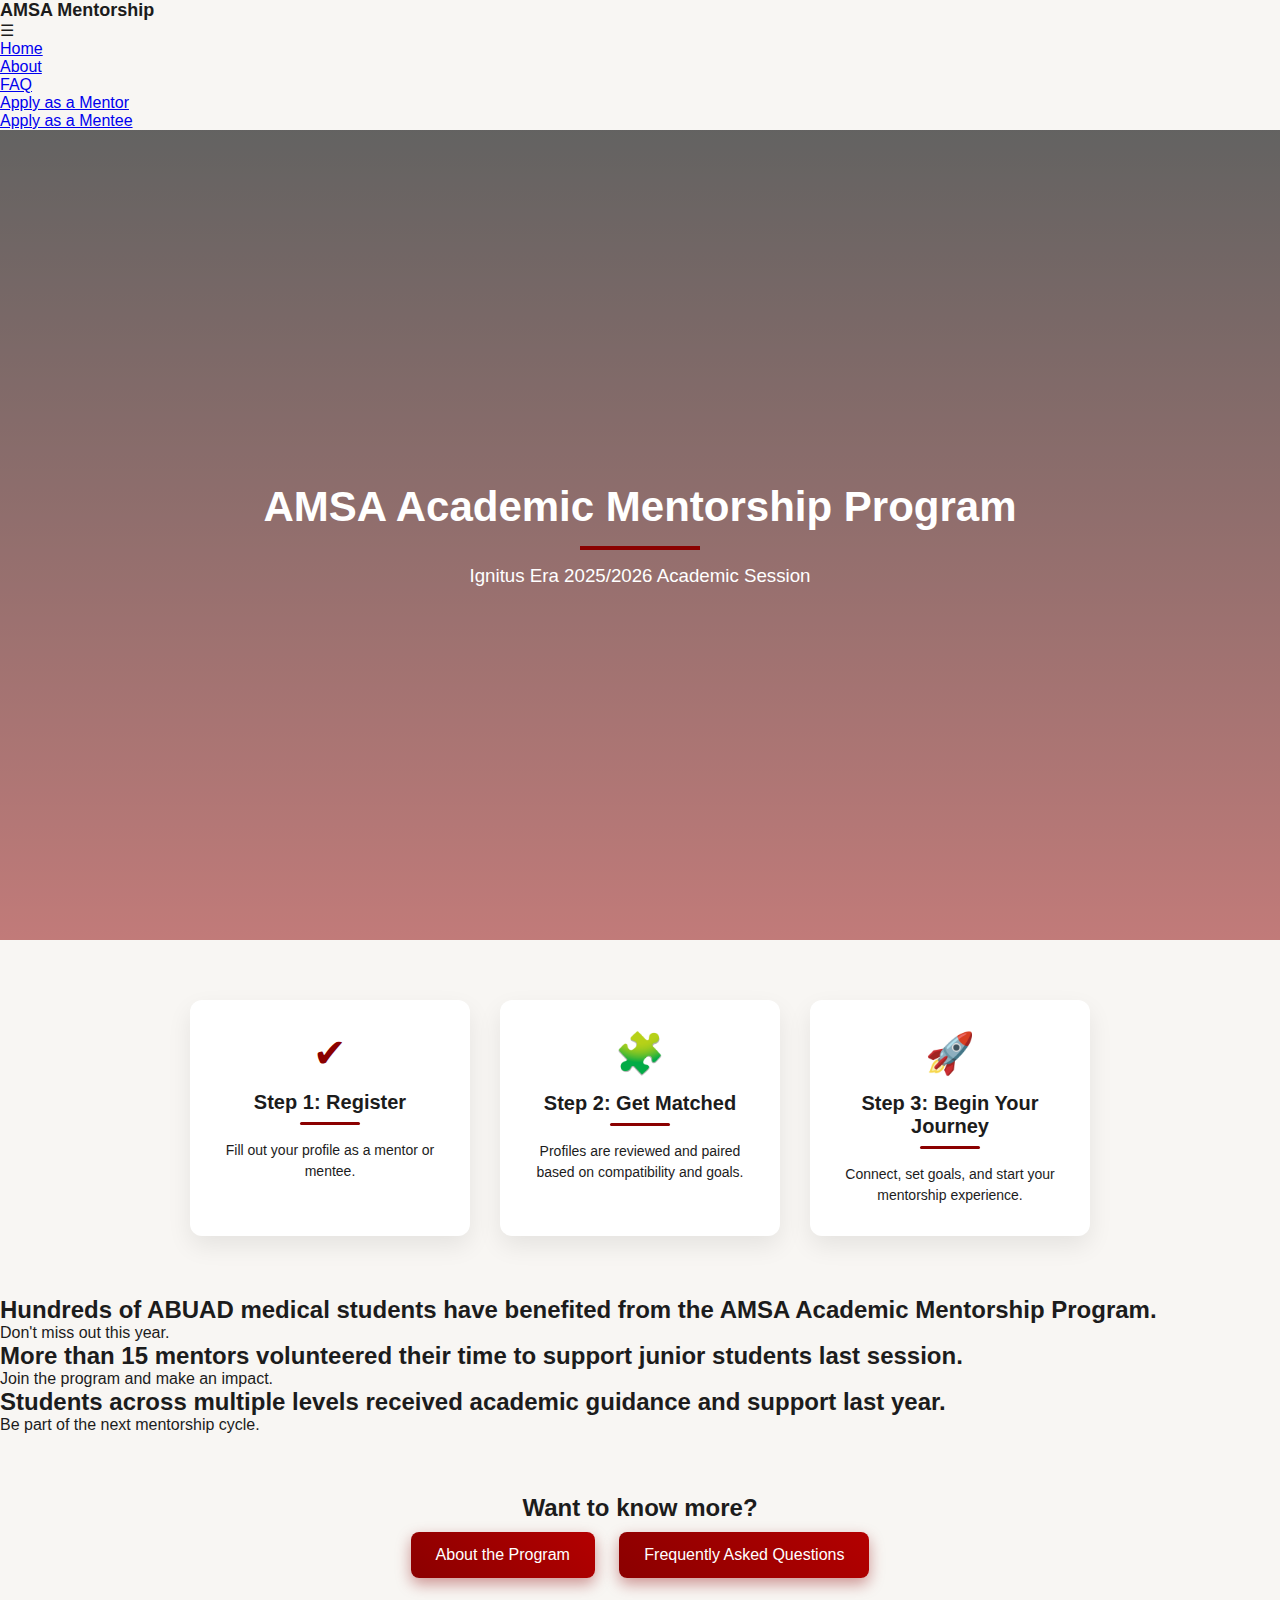
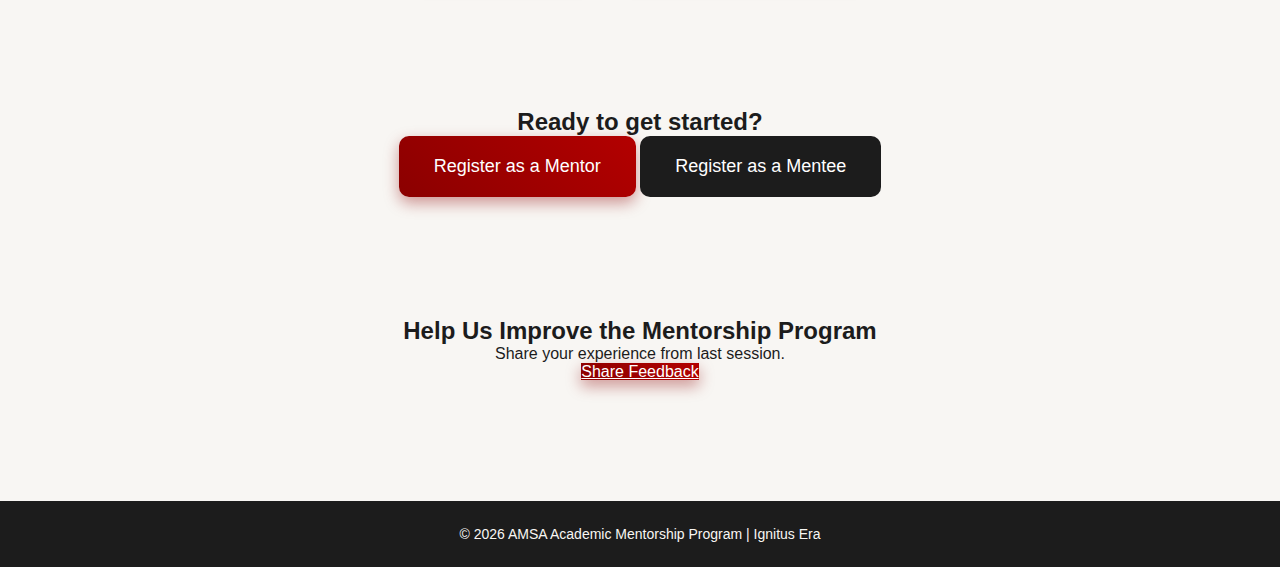
<file: index.html>
<!DOCTYPE html>
<html lang="en">
<head>
    <meta charset="UTF-8">
    <title>AMSA Academic Mentorship Program</title>
    <meta name="viewport" content="width=device-width, initial-scale=1.0">
    <link rel="stylesheet" href="style.css">
</head>

<body>
    <nav class="navbar">
  <div class="nav-logo">AMSA Mentorship</div>

  <div class="nav-toggle" id="mobile-menu">
    ☰
  </div>

  <ul class="nav-menu">
    <li><a href="index.html" class="active">Home</a></li>
    <li><a href="about.html">About</a></li>
    <li><a href="faq.html">FAQ</a></li>
    <li><a href="mentor.html">Apply as a Mentor</a></li>
    <li><a href="https://forms.gle/YBDPFYvyT4ULs11b8" target="_blank">Apply as a Mentee</a></li>
  </ul>
</nav>

<header class="hero">
    <div class="overlay"></div>
    <div class="hero-content">
        <h1>AMSA Academic Mentorship Program</h1>
        <div class="underline"></div>
        <h3>Ignitus Era 2025/2026 Academic Session</h3>
    </div>
</header>

<div class="steps-section">
  <div class="step-card">
    <div class="icon">✔</div>
    <h2>Step 1: Register</h2>
    <div class="accent-line"></div>
    <p>Fill out your profile as a mentor or mentee.</p>
  </div>

  <div class="step-card">
    <div class="icon">🧩</div>
    <h2>Step 2: Get Matched</h2>
    <div class="accent-line"></div>
    <p>Profiles are reviewed and paired based on compatibility and goals.</p>
  </div>

  <div class="step-card">
    <div class="icon">🚀</div>
    <h2>Step 3: Begin Your Journey</h2>
    <div class="accent-line"></div>
    <p>Connect, set goals, and start your mentorship experience.</p>
  </div>
</div>
<section class="stats-section">

<div class="stats-slider">

<div class="stat-slide active">
<h2>Hundreds of ABUAD medical students have benefited from the AMSA Academic Mentorship Program.</h2>
<p>Don't miss out this year.</p>
</div>

<div class="stat-slide">
<h2>More than 15 mentors volunteered their time to support junior students last session.</h2>
<p>Join the program and make an impact.</p>
</div>

<div class="stat-slide">
<h2>Students across multiple levels received academic guidance and support last year.</h2>
<p>Be part of the next mentorship cycle.</p>
</div>

</div>

</section>
<section class="info-section">
    <h2>Want to know more?</h2>
    <div class="info-buttons">
        <a href="about.html" class="info-btn">About the Program</a>
        <a href="faq.html" class="info-btn">Frequently Asked Questions</a>
    </div>
</section>

<section class="cta-section">
    <h2>Ready to get started?</h2>
    <div class="cta-buttons">
        <a href="mentor.html" class="mentor-btn">Register as a Mentor</a>
        <a href="https://docs.google.com/forms/d/e/1FAIpQLSdiJD5BRj6IOZG48iVBwhhBfjmmGFB1V0abQ7oECAkmbbPqOQ/viewform?usp=header" class="mentee-btn" target="_blank">Register as a Mentee</a>
    </div>
</section>

<script src="script.js"></script>
<section class="cta-section">

<h2>Help Us Improve the Mentorship Program</h2>

<p>Share your experience from last session.</p>

<a href="feedback.html" class="mentor-btn">Share Feedback</a>

</section>
    <footer class="site-footer">
    <p>© 2026 AMSA Academic Mentorship Program | Ignitus Era</p>
    </footer>
<!-- Firebase SDKs -->
<script type="module">
  import { initializeApp } from "https://www.gstatic.com/firebasejs/10.12.0/firebase-app.js";
  import { getAuth } from "https://www.gstatic.com/firebasejs/10.12.0/firebase-auth.js";
  import { getFirestore } from "https://www.gstatic.com/firebasejs/10.12.0/firebase-firestore.js";

  const firebaseConfig = {
 apiKey: "AIzaSyBlwZDPWDZJ6P1cWnJZV_aIdy6MzR9EWKs",
  authDomain: "amsa-mentorship-program.firebaseapp.com",
  projectId: "amsa-mentorship-program",
  storageBucket: "amsa-mentorship-program.firebasestorage.app",
  messagingSenderId: "161964406332",
  appId: "1:161964406332:web:00618295ad3d6b9f03b539",
 measurementId: "G-JQSHGGTDRT"
  };

  const app = initializeApp(firebaseConfig);
  const auth = getAuth(app);
  const db = getFirestore(app);


);
</script>
<script>
const menu = document.getElementById("mobile-menu");
const navMenu = document.querySelector(".nav-menu");

menu.addEventListener("click", () => {
    navMenu.classList.toggle("active");
});
</script>
    <script>

let slides = document.querySelectorAll(".stat-slide");
let index = 0;

function showSlide(){

slides.forEach(slide => slide.classList.remove("active"));

slides[index].classList.add("active");

index++;

if(index === slides.length){
index = 0;
}

}

setInterval(showSlide, 4000);

</script>
</body>
</html>
</file>
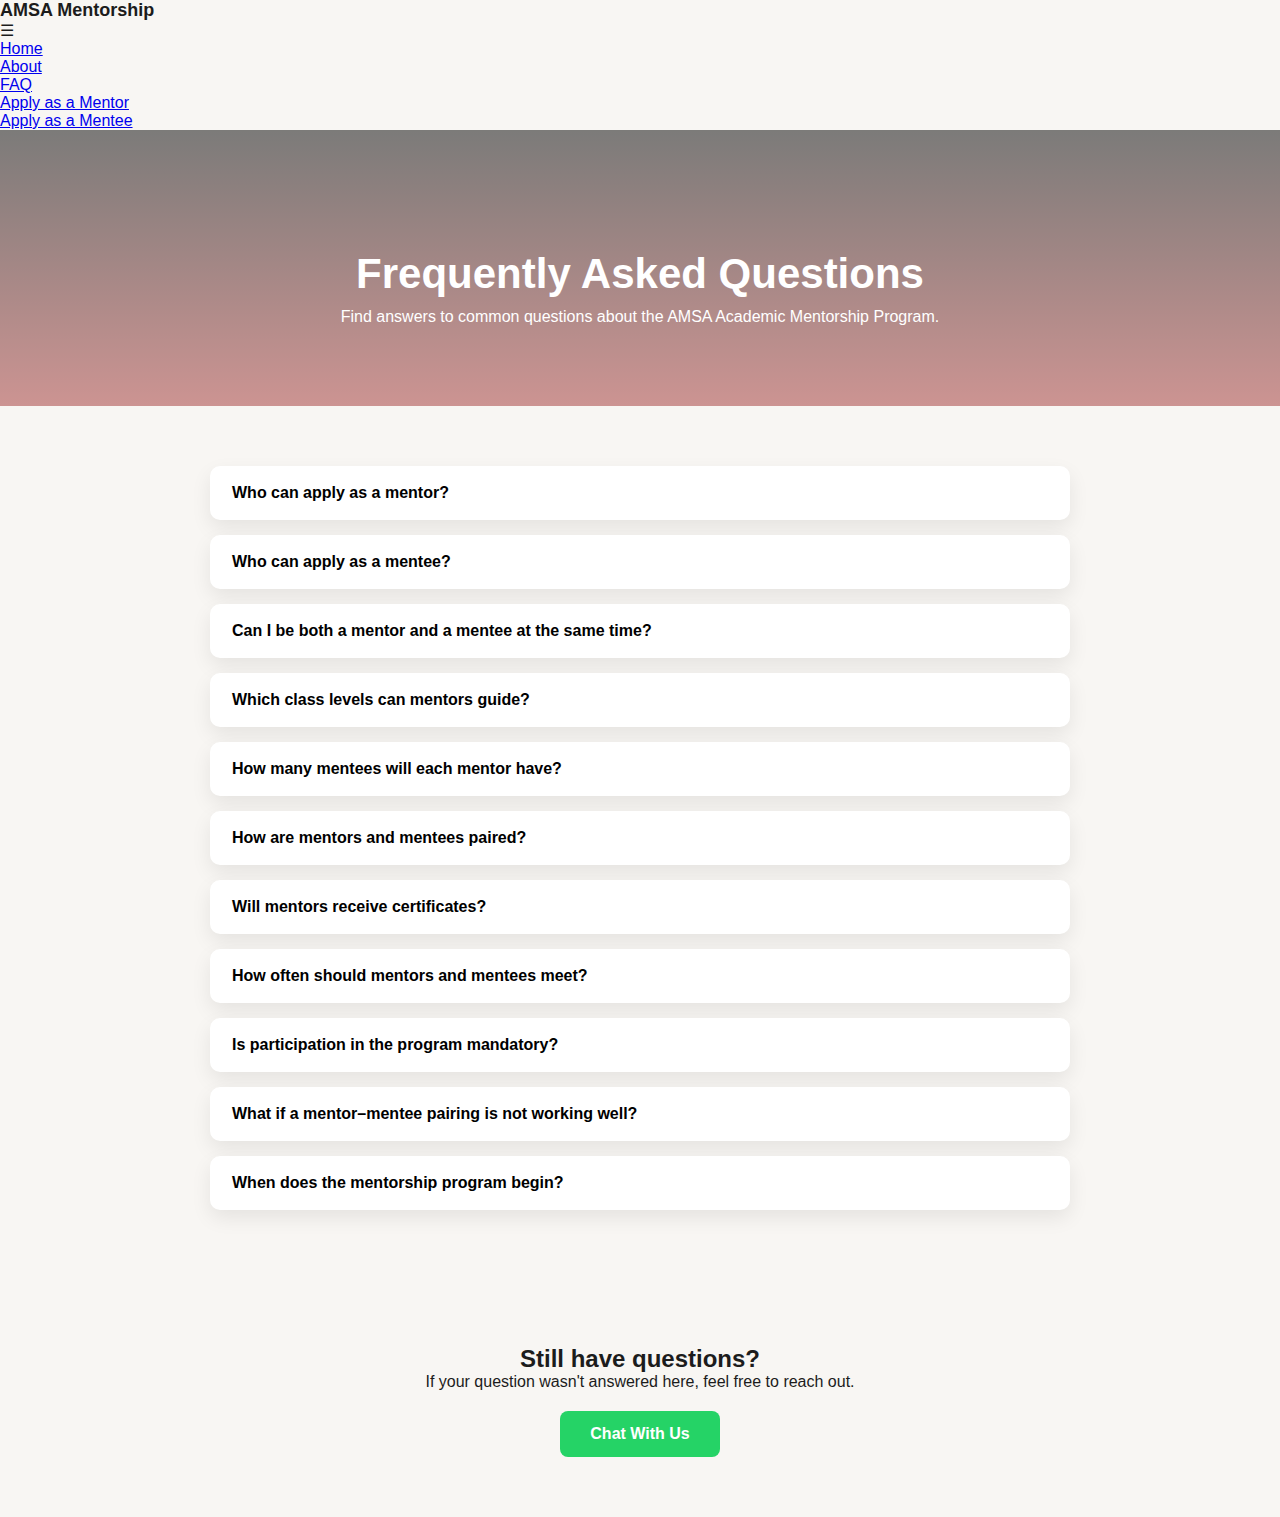
<file: faq.html>
<!DOCTYPE html>
<html lang="en">

<head>
<meta charset="UTF-8">
<title>FAQ – AMSA Academic Mentorship</title>
<meta name="viewport" content="width=device-width, initial-scale=1.0">
<link rel="stylesheet" href="style.css">
</head>

<body>


<!-- NAVBAR -->

<nav class="navbar">
  <div class="nav-logo">AMSA Mentorship</div>

  <div class="nav-toggle" id="mobile-menu">
    ☰
  </div>

  <ul class="nav-menu">
    <li><a href="index.html">Home</a></li>
    <li><a href="about.html">About</a></li>
    <li><a href="faq.html"class="active">FAQ</a></li>
    <li><a href="mentor.html">Apply as a Mentor</a></li>
    <li><a href="https://forms.gle/YBDPFYvyT4ULs11b8" target="_blank">Apply as a Mentee</a></li>
  </ul>
</nav>



<!-- HERO -->

<header class="faq-hero">

<h1>Frequently Asked Questions</h1>

<p>Find answers to common questions about the AMSA Academic Mentorship Program.</p>

</header>



<!-- FAQ SECTION -->

<section class="faq-section">


<div class="faq-item">
<button class="faq-question">Who can apply as a mentor?</button>
<div class="faq-answer">
<p>Students from 200 level to 600 level are eligible to apply as mentors.</p>
</div>
</div>


<div class="faq-item">
<button class="faq-question">Who can apply as a mentee?</button>
<div class="faq-answer">
<p>Students from 100 level to 500 level can apply as mentees.</p>
</div>
</div>


<div class="faq-item">
<button class="faq-question">Can I be both a mentor and a mentee at the same time?</button>
<div class="faq-answer">
<p>Yes, you can. You can be a mentor and have a mentor for yourself at the same time so yes, you can register to be both a mentee and a mentor.</p>
</div>
</div>
  

<div class="faq-item">
<button class="faq-question">Which class levels can mentors guide?</button>
<div class="faq-answer">

<p>Mentors may mentor any level below their own.</p>

<p><strong>For example:</strong></p>

<ul>
<li>A 200-level student may mentor a 100-level student.</li>
<li>A 300-level student may mentor 100-level or 200-level students.</li>
</ul>

<p>This ensures that mentors have already experienced the academic stage their mentees are currently navigating.</p>

</div>
</div>



<div class="faq-item">
<button class="faq-question">How many mentees will each mentor have?</button>
<div class="faq-answer">

<p>The number of mentees assigned to each mentor will depend on the number of applications received.</p>

<p>During the mentor application process, mentors will be asked to indicate the maximum number of mentees they are comfortable mentoring, and pairings will take this preference into account.</p>

</div>
</div>



<div class="faq-item">
<button class="faq-question">How are mentors and mentees paired?</button>
<div class="faq-answer">

<p>Mentors and mentees are paired based on information provided in the application forms, including:</p>

<ul>
<li>Academic strengths and areas of difficulty</li>
<li>Personal goals for mentorship</li>
<li>Personal profile</li>
</ul>

<p>The goal is to create productive and supportive mentor–mentee relationships.</p>

</div>
</div>



<div class="faq-item">
<button class="faq-question">Will mentors receive certificates?</button>
<div class="faq-answer">

<p>Yes. Mentors who actively participate in the program will receive certificates of recognition in appreciation of their contribution to supporting fellow students.</p>

</div>
</div>



<div class="faq-item">
<button class="faq-question">How often should mentors and mentees meet?</button>
<div class="faq-answer">

<p>Mentors and mentees are encouraged to communicate regularly, whether through in-person meetings or virtual check-ins. The exact frequency can be decided by each mentor–mentee pair depending on their schedules and needs.</p>

</div>
</div>



<div class="faq-item">
<button class="faq-question">Is participation in the program mandatory?</button>
<div class="faq-answer">

<p>No. Participation is completely voluntary, but mentors and mentees are encouraged to commit to the program once they apply in order to ensure meaningful engagement.</p>

</div>
</div>



<div class="faq-item">
<button class="faq-question">What if a mentor–mentee pairing is not working well?</button>
<div class="faq-answer">

<p>If any concerns arise during the mentorship period, participants may reach out to the Mentorship Committee, who will help address the issue or facilitate adjustments if necessary.</p>

</div>
</div>



<div class="faq-item">
<button class="faq-question">When does the mentorship program begin?</button>
<div class="faq-answer">

<p>The program will begin after mentor and mentee applications have been reviewed and pairings have been completed. Participants will receive further information and updates once the matching process is finalized.</p>

</div>
</div>


</section>



<!-- CONTACT -->

<section class="faq-contact">

<h2>Still have questions?</h2>

<p>If your question wasn't answered here, feel free to reach out.</p>

<a href="https://wa.me/2349132698441" target="_blank" class="chat-btn">
Chat With Us
</a>

</section>



<script>

const questions = document.querySelectorAll(".faq-question");

questions.forEach(question => {

question.addEventListener("click", () => {

const answer = question.nextElementSibling;

answer.classList.toggle("show");

});

});

</script>

<script>
const menu = document.getElementById("mobile-menu");
const navMenu = document.querySelector(".nav-menu");

menu.addEventListener("click", () => {
    navMenu.classList.toggle("active");
});
</script>
</body>
</html>
</file>
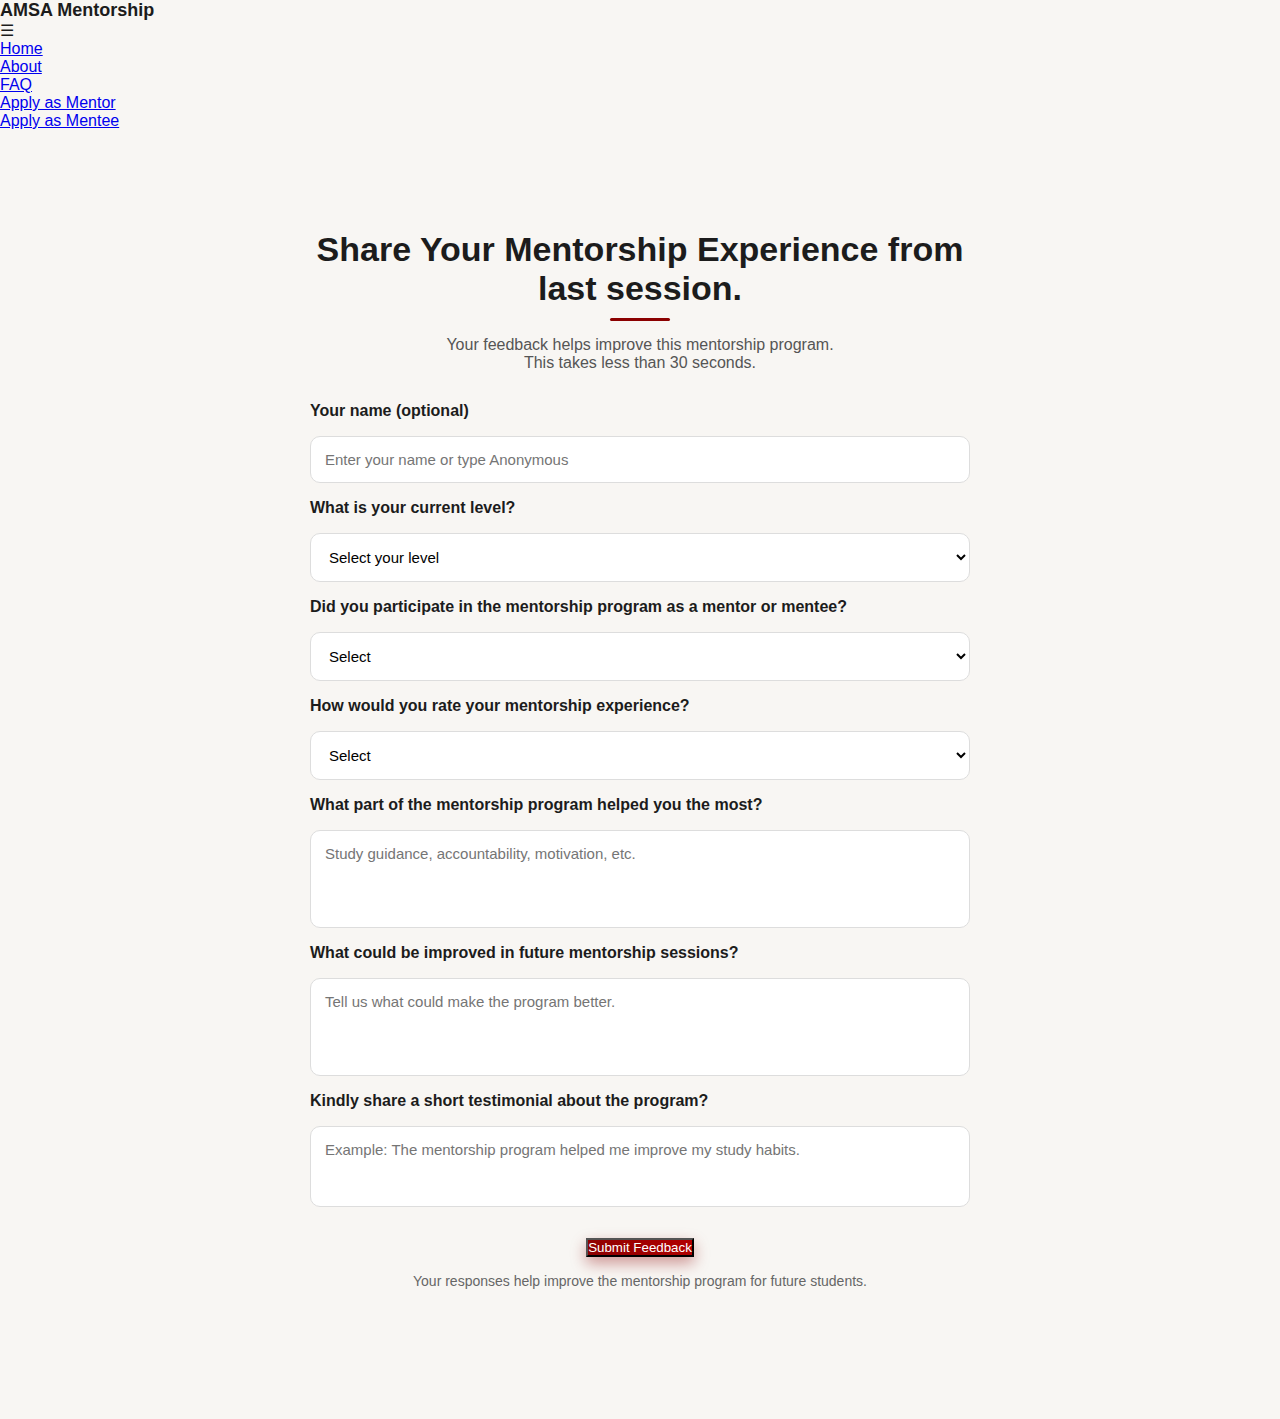
<file: feedback.html>
<!DOCTYPE html>
<html lang="en">

<head>

<meta charset="UTF-8">
<meta name="viewport" content="width=device-width, initial-scale=1.0">

<title>Mentorship Feedback</title>

<link rel="stylesheet" href="style.css">

<style>

.feedback-section{
max-width:700px;
margin:80px auto;
padding:20px;
text-align:center;
}

.feedback-section h1{
font-size:34px;
margin-bottom:10px;
}

.feedback-section p{
color:#555;
margin-bottom:30px;
}

.feedback-form{
display:flex;
flex-direction:column;
gap:16px;
text-align:left;
}

.feedback-form label{
font-weight:600;
}

.feedback-form input,
.feedback-form select,
.feedback-form textarea{
padding:14px;
border-radius:10px;
border:1px solid #ddd;
font-size:15px;
font-family:inherit;
background:#fff;
}

.feedback-form textarea{
resize:none;
}

.feedback-form button{
margin-top:15px;
align-self:center;
}

#thankYouMessage{
display:none;
margin-top:40px;
text-align:center;
}

</style>

</head>

<body>


<nav class="navbar">

<div class="nav-logo">AMSA Mentorship</div>

<div class="nav-toggle" id="mobile-menu">☰</div>

<ul class="nav-menu">

<li><a href="index.html">Home</a></li>
<li><a href="about.html">About</a></li>
<li><a href="faq.html">FAQ</a></li>
<li><a href="mentor.html">Apply as Mentor</a></li>
<li><a href="https://forms.gle/YBDPFYvyT4ULs11b8">Apply as Mentee</a></li>

</ul>

</nav>



<section class="feedback-section">

<h1>Share Your Mentorship Experience from last session.</h1>
  <div class="accent-line"></div>

<p>
Your feedback helps improve this mentorship program.<br>
This takes less than 30 seconds.
</p>



<form action="https://formspree.io/f/mojknqod" method="POST" class="feedback-form" id="feedbackForm">


<label for="name">Your name (optional)</label>

<input
type="text"
id="name"
name="name"
placeholder="Enter your name or type Anonymous"
>


<label for="level">What is your current level?</label>

<select id="level" name="level" required>

<option value="">Select your level</option>

<option>100 Level</option>
<option>200 Level</option>
<option>300 Level</option>
<option>400 Level</option>
<option>500 Level</option>
<option>600 Level</option>

</select>


<label for="role">Did you participate in the mentorship program as a mentor or mentee?</label>

<select id="role" name="role" required>

<option value="">Select</option>

<option>Mentor</option>
<option>Mentee</option>

</select>


<label for="rating">How would you rate your mentorship experience?</label>

<select id="rating" name="rating" required>

<option value="">Select</option>

<option>⭐⭐⭐⭐⭐ Excellent</option>
<option>⭐⭐⭐⭐ Very Good</option>
<option>⭐⭐⭐ Good</option>
<option>⭐⭐ Fair</option>
<option>⭐ Poor</option>

</select>


<label for="positive">
What part of the mentorship program helped you the most?
</label>

<textarea
id="positive"
name="positive"
rows="4"
placeholder="Study guidance, accountability, motivation, etc."
></textarea>


<label for="improve">
What could be improved in future mentorship sessions?
</label>

<textarea
id="improve"
name="improve"
rows="4"
placeholder="Tell us what could make the program better."
></textarea>


<label for="testimonial">
Kindly share a short testimonial about the program? 
</label>

<textarea
id="testimonial"
name="testimonial"
rows="3"
placeholder="Example: The mentorship program helped me improve my study habits."
></textarea>


<button type="submit" class="mentor-btn">

Submit Feedback

</button>


<p style="font-size:14px;color:#666;text-align:center;">
Your responses help improve the mentorship program for future students.
</p>


</form>



<div id="thankYouMessage">

<h2>Thank you for sharing your feedback!</h2>

<p>Your response is well appreciated💗💗.</p>

</div>



</section>



<script>

const form = document.getElementById("feedbackForm");
const thankYou = document.getElementById("thankYouMessage");

form.addEventListener("submit", function(){

setTimeout(function(){

form.style.display = "none";
thankYou.style.display = "block";

}, 500);

});


const menu = document.getElementById("mobile-menu");
const navMenu = document.querySelector(".nav-menu");

menu.addEventListener("click", () => {

navMenu.classList.toggle("active");

});

</script>


</body>

</html>
</file>
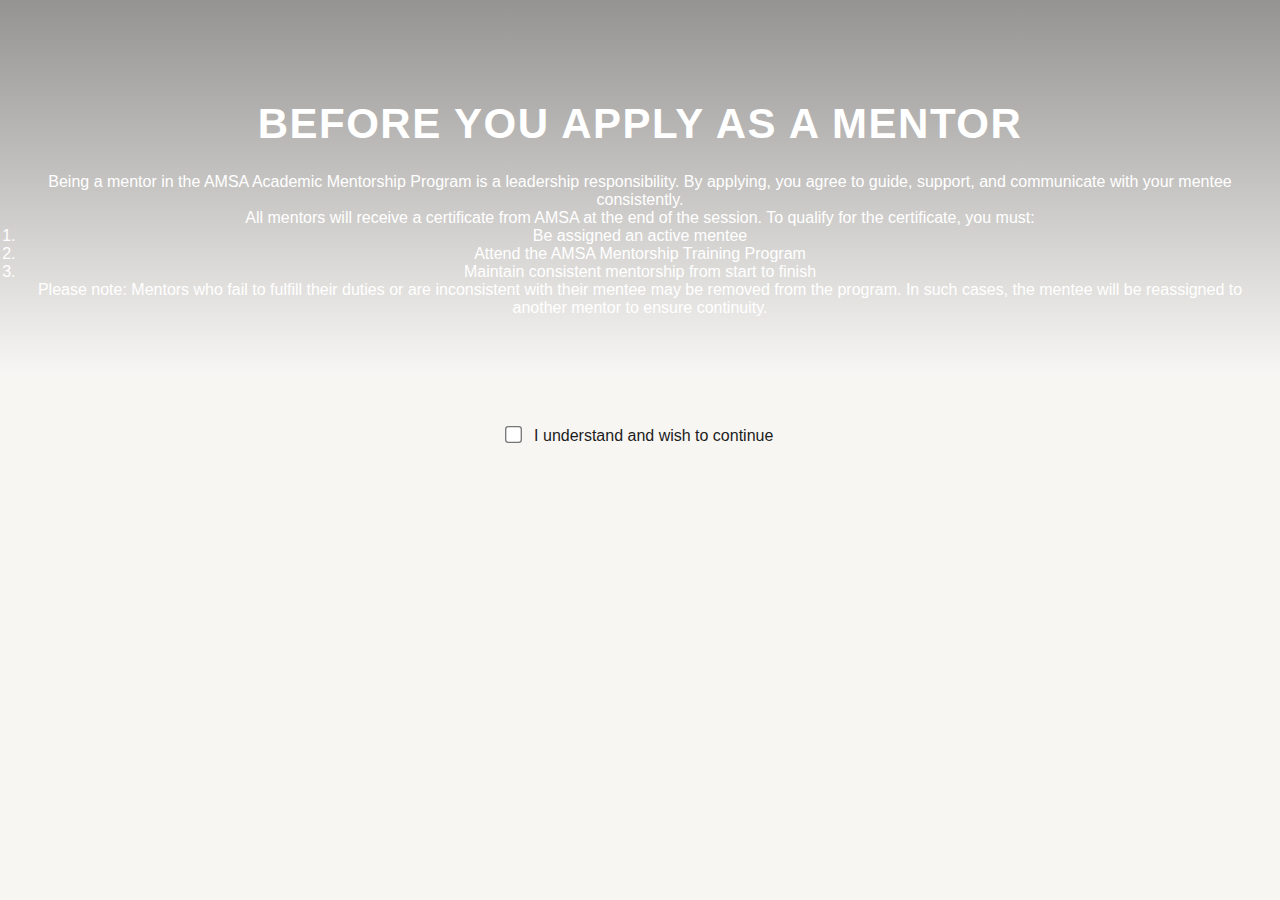
<file: mentor.html>
<!DOCTYPE html>
<html lang="en">
<head>
<meta charset="UTF-8">
<title>Mentor Commitment – AMSA Mentorship</title>
<meta name="viewport" content="width=device-width, initial-scale=1.0">
<link rel="stylesheet" href="style.css">
</head>

<body>

<header class="mentor-hero">

<h1>BEFORE YOU APPLY AS A MENTOR</h1>

<div class="mentor-card">

<p>
Being a mentor in the AMSA Academic Mentorship Program is a leadership responsibility.
By applying, you agree to guide, support, and communicate with your mentee consistently.
</p>

<p>
All mentors will receive a certificate from AMSA at the end of the session.
To qualify for the certificate, you must:
</p>

<ol>
<li>Be assigned an active mentee</li>
<li>Attend the AMSA Mentorship Training Program</li>
<li>Maintain consistent mentorship from start to finish</li>
</ol>

<p>
Please note: Mentors who fail to fulfill their duties or are inconsistent with their mentee
may be removed from the program. In such cases, the mentee will be reassigned to another mentor
to ensure continuity.
</p>

</div>

</header>

<section class="mentor-checkbox">
<label>
<input type="checkbox" id="mentor-ack">
I understand and wish to continue
</label>
</section>

<div class="mentor-levels" id="mentor-levels">

<a href="https://forms.gle/YBDPFYvyT4ULs11b8" target="_blank">
<button class="mentor-btn">Register as a Mentor</button>
</a>

</div>

<script>

const checkbox = document.getElementById('mentor-ack');
const mentorLevels = document.getElementById('mentor-levels');

mentorLevels.style.display = "none";

checkbox.addEventListener('change', function(){

if(this.checked){
mentorLevels.style.display = "flex";
}
else{
mentorLevels.style.display = "none";
}

});

</script>

</body>
</html>
</file>
<file: style.css>
/* ===== GLOBAL RESET ===== */
* {
    margin: 0;
    padding: 0;
    box-sizing: border-box;
}

body {
    font-family: Arial, sans-serif;
    background-color: #F8F6F3;
    color: #1C1C1C;
}

/* ===== HERO SECTION ===== */

.hero {
    position: relative;
    height: 90vh;
    background-size: cover;
    background-position: center;
    display: flex;
    align-items: center;
    justify-content: center;
    text-align: center;
    color: white;
    transition: background-image 1s ease-in-out;
}

.overlay {
    position: absolute;
    width: 100%;
    height: 100%;
    background: linear-gradient(rgba(0,0,0,0.6), rgba(139,0,0,0.5));
}

.hero-content {
    position: relative;
    z-index: 2;
}

.hero h1 {
    font-size: 42px;
}

.underline {
    width: 120px;
    height: 4px;
    background: #8B0000;
    margin: 15px auto;
}

.hero h3 {
    font-weight: normal;
    margin-top: 10px;
}

/* ===== STEPS SECTION ===== */

.steps-section {
    display: flex;
    justify-content: center;
    gap: 30px;
    padding: 60px 20px;
    flex-wrap: wrap;
}

.step-card {
    background: white;
    padding: 30px;
    width: 280px;
    border-radius: 12px;
    text-align: center;
    box-shadow: 0 10px 25px rgba(0,0,0,0.08);
    transition: transform 0.3s ease, box-shadow 0.3s ease;
}

.step-card:hover {
    transform: translateY(-8px);
    box-shadow: 0 15px 35px rgba(0,0,0,0.15);
}

.icon {
    font-size: 40px;
    margin-bottom: 15px;
    color: #8B0000;
}

.step-card h2 {
    font-size: 20px;
    margin: 0;
}

.accent-line {
    width: 60px;
    height: 3px;
    background: #8B0000;
    margin: 8px auto 15px auto;
    border-radius: 2px;
}

.step-card p {
    font-size: 14px;
    line-height: 1.5;
}

/* ===== INFO SECTION ===== */

.info-section {
    text-align: center;
    padding: 60px 20px;
}

.info-btn {
    display: inline-block;
    padding: 14px 25px;
    margin: 10px;
    background: linear-gradient(45deg, #8B0000, #b30000);
    color: white;
    text-decoration: none;
    border-radius: 8px;
    transition: all 0.3s ease;
    box-shadow: 0 6px 15px rgba(139,0,0,0.4);
}

.info-btn:hover {
    transform: translateY(-3px);
    box-shadow: 0 10px 25px rgba(139,0,0,0.6);
}

/* ===== CTA SECTION ===== */

.cta-section {
    text-align: center;
    padding: 60px 20px;
}

.cta-buttons a {
    padding: 20px 35px;
    font-size: 18px;
    border-radius: 10px;
    text-decoration: none;
    display: inline-block;
    transition: 0.3s ease;
}

.mentor-btn {
    background: linear-gradient(45deg, #8B0000, #b30000);
    color: white;
    box-shadow: 0 6px 15px rgba(139,0,0,0.4);
}

.mentor-btn:hover {
    transform: translateY(-3px);
    box-shadow: 0 10px 25px rgba(139,0,0,0.6);
}

.mentee-btn {
    background: #1C1C1C;
    color: white;
}

.mentee-btn:hover {
    background: #333;
    transform: translateY(-3px);
}

/* ===== FOOTER ===== */

.site-footer {
    background-color: #1C1C1C;
    color: #F8F6F3;
    padding: 25px 0;
    text-align: center;
    font-size: 14px;
    margin-top: 60px;
    width: 100%;
}

/* ===== MENTOR PAGE ===== */

.mentor-hero {
    background: linear-gradient(rgba(0,0,0,0.4), rgba(255,255,255,0.1)),
                url('https://i.postimg.cc/MKBvZ9vW/IMG-5187.jpg');
    background-size: cover;
    background-position: center;
    padding: 100px 20px 60px 20px;
    text-align: center;
    color: white;
}

.mentor-hero h1 {
    font-size: 42px;
    margin-bottom: 25px;
    text-transform: uppercase;
    letter-spacing: 1.5px;
}
.icon {
    font-size: 40px;
    margin-bottom: 15px;
    color: #8B0000;
}


.mentor-hero h3 {
    font-size: 18px;
    max-width: 800px;
    margin: 0 auto;
    line-height: 1.8;
    background: rgba(255, 255, 255, 0.95);
    color: #1C1C1C;
    padding: 30px 25px;
    border-radius: 15px;
}
.accent-line {
    width: 60px;
    height: 3px;
    background: #8B0000;
    margin: 8px auto 15px auto;
    border-radius: 2px;
}

.mentor-hero h3 ol {
    margin: 20px 0;
    padding-left: 25px;
}

/* Checkbox */

.mentor-checkbox {
    text-align: center;
    margin: 50px 0;
}

.mentor-checkbox input {
    transform: scale(1.3);
    margin-right: 10px;
}

/* Mentor Levels (Hidden Initially) */

.mentor-levels {
    text-align: center;
    margin: 40px 0;
    display: none;
}

.mentor-levels.show {
    display: block;
    animation: fadeIn 0.6s ease forwards;
}

.mentor-levels h2 {
    font-size: 26px;
    margin-bottom: 25px;
    color: #8B0000;
}

.level-buttons {
    display: flex;
    flex-wrap: wrap;
    justify-content: center;
    gap: 20px;
}

.level-buttons .mentor-btn {
    padding: 18px 30px;
    font-size: 18px;
    border-radius: 8px;
}

/* Fade Animation */

@keyframes fadeIn {
    from {opacity: 0; transform: translateY(15px);}
    to {opacity: 1; transform: translateY(0);}
}

/* Responsive */

@media (max-width: 768px) {
    .mentor-hero h1 { font-size: 32px; }
    .mentor-hero h3 { font-size: 16px; }
}
/* ===== ABOUT PAGE ===== */

.about-hero{
background: linear-gradient(rgba(0,0,0,0.5), rgba(139,0,0,0.4)),
url('https://i.postimg.cc/MKBvZ9vW/IMG-5187.jpg');
background-size: cover;
background-position: center;
color: white;
text-align: center;
padding: 120px 20px 80px 20px;
}

.about-hero h1{
font-size: 42px;
margin-bottom: 15px;
}

.about-subtitle{
font-size: 18px;
max-width: 700px;
margin: auto;
line-height: 1.6;
}

.about-section{
padding: 70px 20px;
text-align: center;
}

.about-title{
font-size: 30px;
margin-bottom: 30px;
color: #8B0000;
}

.about-card{
max-width: 800px;
margin: auto;
background: white;
padding: 35px;
border-radius: 12px;
box-shadow: 0 10px 25px rgba(0,0,0,0.08);
line-height: 1.7;
}

.offer-grid{
display: flex;
flex-wrap: wrap;
justify-content: center;
gap: 25px;
margin-top: 30px;
}

.offer-card{
background: white;
padding: 25px;
width: 240px;
border-radius: 10px;
box-shadow: 0 8px 20px rgba(0,0,0,0.08);
}

.offer-card h3{
color: #8B0000;
margin-bottom: 10px;
}

.about-cta{
text-align: center;
padding: 80px 20px;
}

@media (max-width:768px){

.about-hero h1{
font-size:32px;
}

.offer-grid{
flex-direction:column;
align-items:center;
}

}
/* ===== NAVBAR ===== */

.site-nav{
display:flex;
justify-content:space-between;
align-items:center;
padding:15px 30px;
background:#1C1C1C;
color:white;
}

.site-nav a{
color:white;
text-decoration:none;
margin-left:20px;
font-size:14px;
}

.nav-logo{
font-weight:bold;
font-size:18px;
}



/* ===== FAQ HERO ===== */

.faq-hero{
background:linear-gradient(rgba(0,0,0,0.5), rgba(139,0,0,0.4)),
url('https://i.postimg.cc/MKBvZ9vW/IMG-5187.jpg');
background-size:cover;
background-position:center;
text-align:center;
color:white;
padding:120px 20px 80px 20px;
}

.faq-hero h1{
font-size:42px;
margin-bottom:10px;
}



/* ===== FAQ SECTION ===== */

.faq-section{
max-width:900px;
margin:auto;
padding:60px 20px;
}

.faq-item{
background:white;
margin-bottom:15px;
border-radius:10px;
box-shadow:0 8px 20px rgba(0,0,0,0.08);
overflow:hidden;
}

.faq-question{
width:100%;
padding:18px 22px;
background:none;
border:none;
text-align:left;
font-size:16px;
font-weight:bold;
cursor:pointer;
}

.faq-answer{
display:none;
padding:0 22px 20px 22px;
line-height:1.6;
}

.faq-answer.show{
display:block;
}



/* ===== CHAT BUTTON ===== */

.faq-contact{
text-align:center;
padding:60px 20px;
}

.chat-btn{
display:inline-block;
margin-top:20px;
padding:14px 30px;
background:#25D366;
color:white;
text-decoration:none;
border-radius:8px;
font-weight:bold;
transition:0.3s;
}

.chat-btn:hover{
background:#1ebe5d;
transform:translateY(-2px);
}
/* MOBILE NAVBAR FIX */

@media (max-width: 768px) {

.site-nav {
flex-direction: column;
align-items: flex-start;
gap: 10px;
}

.nav-links {
display: flex;
flex-wrap: wrap;
gap: 10px;
}

.nav-links a {
font-size: 14px;
}

}
/* ===== ACTIVE NAV LINK ===== */

.nav-links a.active {
    color: #ffcccc;
    font-weight: bold;
    border-bottom: 2px solid #8B0000;
    padding-bottom: 4px;
}
</file>
